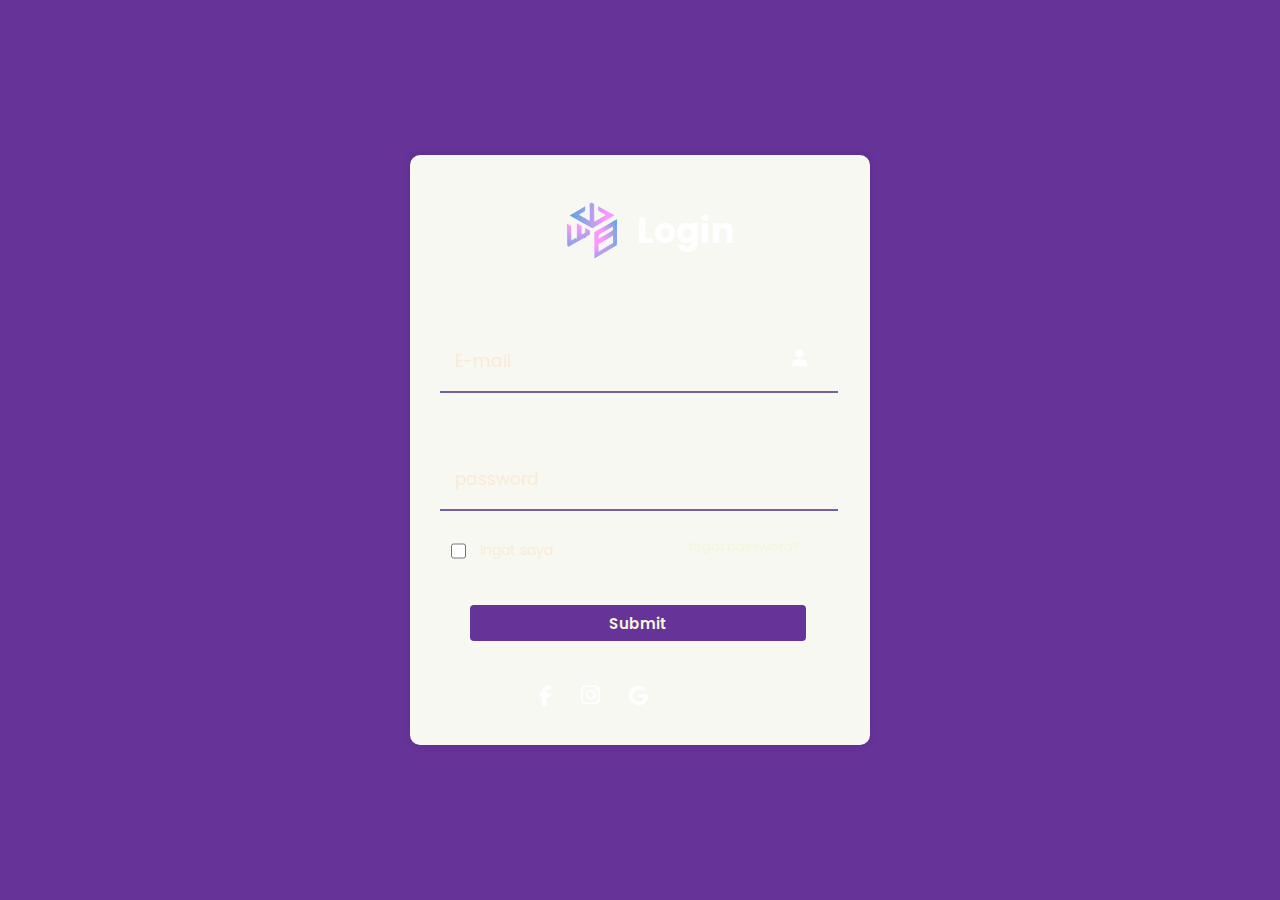
<file: index.html>
<!DOCTYPE html>
<html lang="en">
<head>
   <meta charset="UTF-8">
      <meta name="viewport" content="width=device-width, initial-scale=1.0">
         <title>Login Form</title>
        <link rel="stylesheet" href="homestyle.css">
         <link rel="preconnect" href="https://fonts.googleapis.com">
         <link rel="preconnect" href="https://fonts.gstatic.com" crossorigin>
         <link rel="stylesheet" href="https://cdnjs.cloudflare.com/ajax/libs/animate.css/4.1.1/animate.min.css"/>
         <link rel="stylesheet" href="https://cdnjs.cloudflare.com/ajax/libs/font-awesome/6.7.2/css/all.min.css">
    <link href="https://fonts.googleapis.com/css2?family=Poppins:ital,wght@0,100;0,200;0,300;0,400;0,500;0,600;0,700;0,800;0,900;1,100;1,200;1,300;1,400;1,500;1,600;1,700;1,800;1,900&display=swap" rel="stylesheet">
</head>
<body>
   <div id="login-container" class="animate__animated animate__zoomIn animate__delay-0.5s">
        <div class="Logo">
            <img src="Logo.svg">
            <h2 >Login</h2>
        </div>
        <form id="loginForm">
            <div class="input-group">
                <div class="fa fa-user"></div>
                <input type="text" id="username" name="username" required>
                <label for="">E-mail</label>
            </div>
            <div class="input-group">
                <input type="password" id="password" name="password"required>
                <label for="">password</label>
            </div>
            <div id="check">
                <label for="checkbox">Ingat saya</label>
                <input type="checkbox" id="chk" name="chk">
           </div>
        <a href="forgot.html">fogot password?</a>
            <button  type="submit"><a href="dashboard.html">Submit</a></button>
          <div id="medsos">
            <a href="https://www.facebook.com/"><i class="fa-brands fa-facebook-f"></i></a>
            <a href="https://www.instagram.com/accounts/login/?hl=en"><i class="fa-brands fa-instagram"></i></a>
            <a href="https://accounts.google.com"><i class="fa-brands fa-google"></i></a>
        </div>
            <div id="message" class="message"></div>
        </form>
    </div>
    <script src="../Js/logic.js"></script>
</body>
</html>
</file>
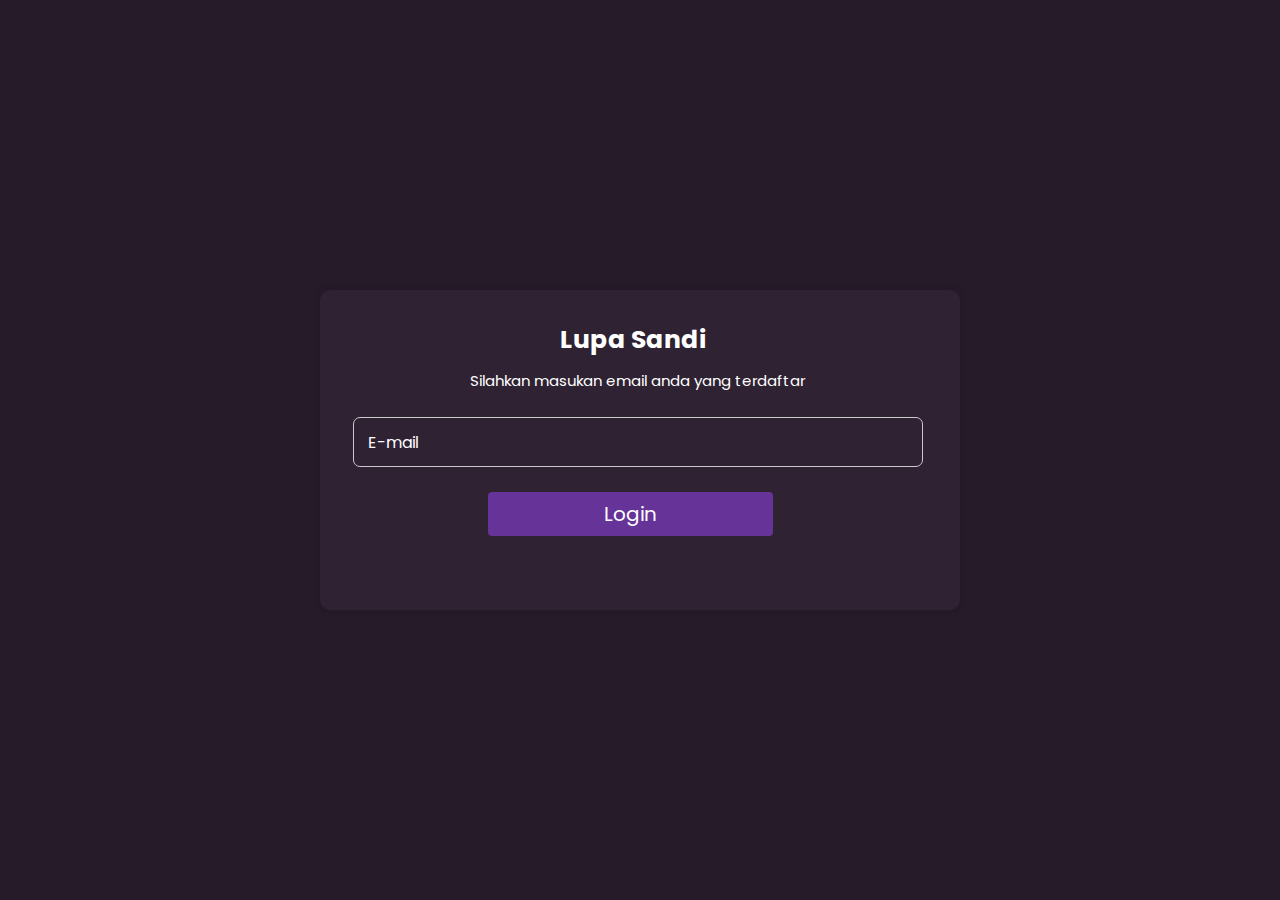
<file: forgot.html>
<html>
    <head>
        <title>Forgot</title>
       <meta charset="UTF-8">
     <meta name="viewport" content="width=device-width, initial-scale=1.0">
       <title>Login Form</title>
       <link rel="stylesheet" href="fogot.css">
       <link rel="stylesheet" href="https://cdnjs.cloudflare.com/ajax/libs/animate.css/4.1.1/animate.min.css"/>
           <link rel="preconnect" href="https://fonts.googleapis.com">
       <link rel="preconnect" href="https://fonts.gstatic.com" crossorigin>
     <link href="https://fonts.googleapis.com/css2?family=Poppins:ital,wght@0,100;0,200;0,300;0,400;0,500;0,600;0,700;0,800;0,900;1,100;1,200;1,300;1,400;1,500;1,600;1,700;1,800;1,900&display=swap" rel="stylesheet">
<body>
    <body>
        <div id="login-container" class="animate__animated animate__zoomIn animate__delay-0.5s">
            <form id="loginForm">
               <div class="poho"> 
                 <h2>Lupa Sandi</h2>
                  <span>Silahkan masukan email anda yang terdaftar</span>
               </div>
                <div class="input-group">
                    <input type="text" id="username" name="username"required>
                    <label for="">E-mail</label>
                <button  type="submit">Login</button>
                <div id="message" class="message"></div>
            </form>
        </div>
        <script src="../Js/logic.js"></script>
    </body>
    </html>
</body>


    </head>
</html>
</file>
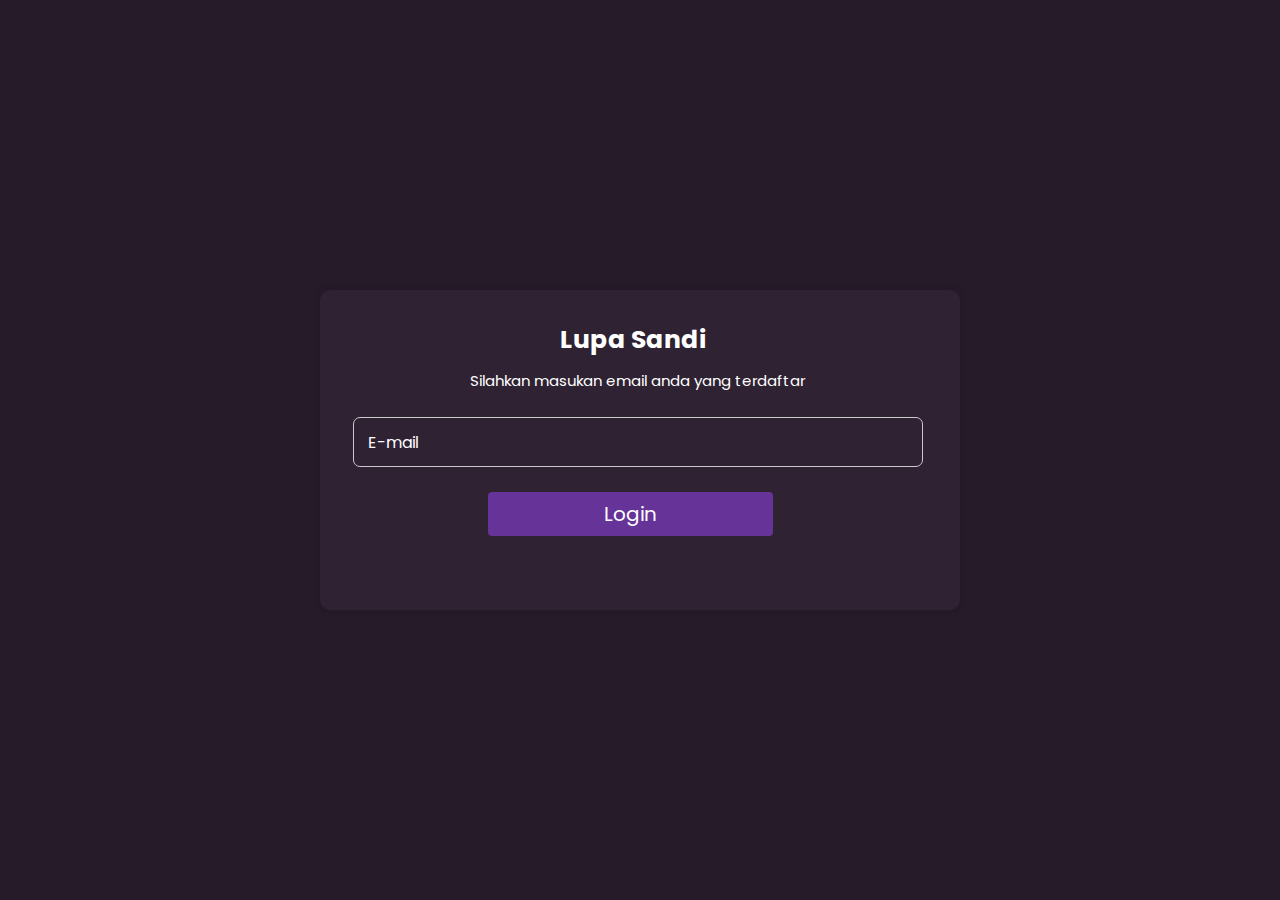
<file: html/forgot.html>
<html>
    <head>
        <title>Forgot</title>
       <meta charset="UTF-8">
     <meta name="viewport" content="width=device-width, initial-scale=1.0">
       <title>Login Form</title>
       <link rel="stylesheet" href="../css/fogot.css">
       <link rel="stylesheet" href="https://cdnjs.cloudflare.com/ajax/libs/animate.css/4.1.1/animate.min.css"/>
           <link rel="preconnect" href="https://fonts.googleapis.com">
       <link rel="preconnect" href="https://fonts.gstatic.com" crossorigin>
     <link href="https://fonts.googleapis.com/css2?family=Poppins:ital,wght@0,100;0,200;0,300;0,400;0,500;0,600;0,700;0,800;0,900;1,100;1,200;1,300;1,400;1,500;1,600;1,700;1,800;1,900&display=swap" rel="stylesheet">
<body>
    <body>
        <div id="login-container" class="animate__animated animate__zoomIn animate__delay-0.5s">
            <form id="loginForm">
               <div class="poho"> 
                 <h2>Lupa Sandi</h2>
                  <span>Silahkan masukan email anda yang terdaftar</span>
               </div>
                <div class="input-group">
                    <input type="text" id="username" name="username"required>
                    <label for="">E-mail</label>
                <button  type="submit">Login</button>
                <div id="message" class="message"></div>
            </form>
        </div>
        <script src="../Js/logic.js"></script>
    </body>
    </html>
</body>


    </head>
</html>
</file>
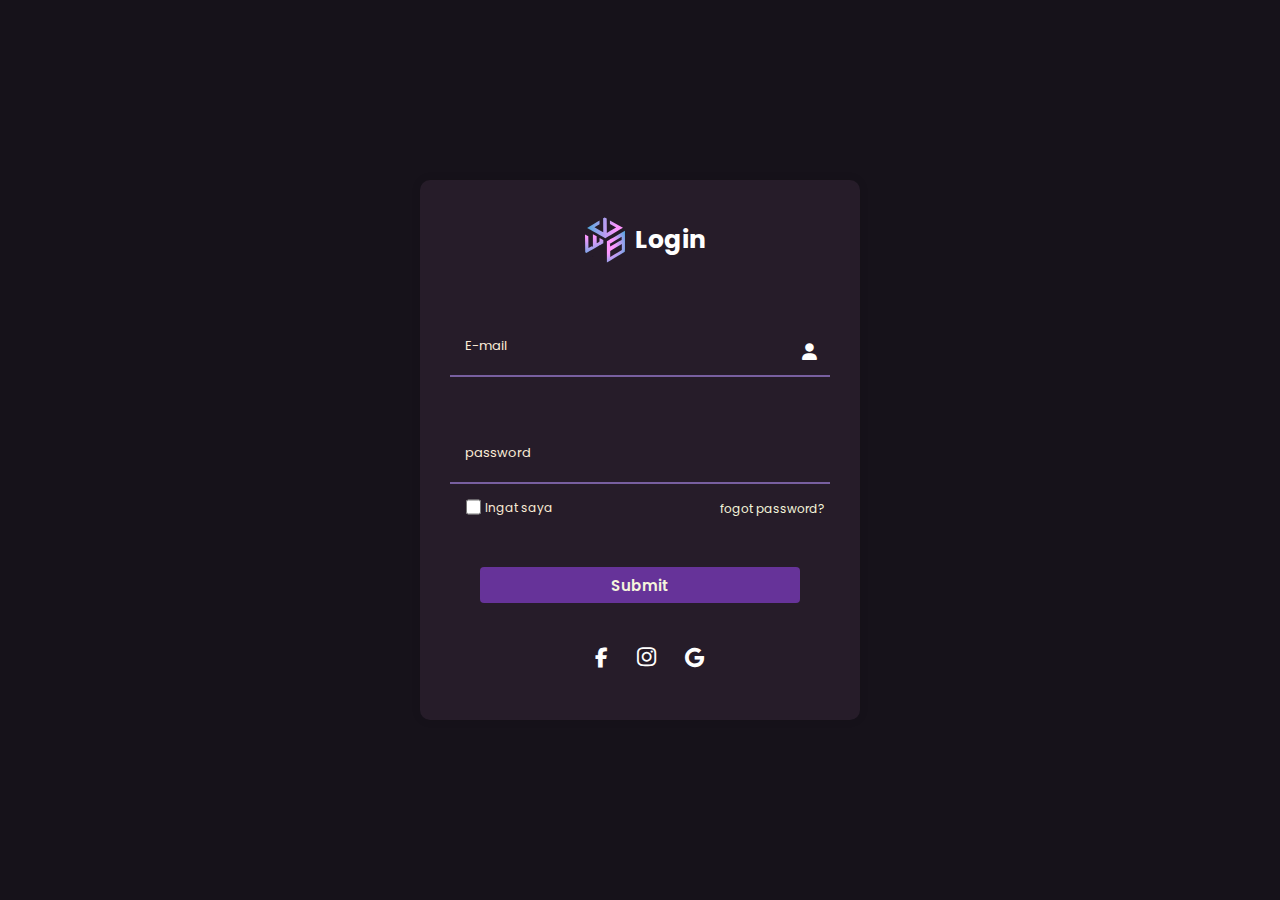
<file: html/inndex.html>
<!DOCTYPE html>
<html lang="en">
<head>
   <meta charset="UTF-8">
      <meta name="viewport" content="width=device-width, initial-scale=1.0">
         <title>Login Form</title>
        <link rel="stylesheet" href="../css/homestyle.css">
         <link rel="preconnect" href="https://fonts.googleapis.com">
         <link rel="preconnect" href="https://fonts.gstatic.com" crossorigin>
         <link rel="stylesheet" href="https://cdnjs.cloudflare.com/ajax/libs/animate.css/4.1.1/animate.min.css"/>
         <link rel="stylesheet" href="https://cdnjs.cloudflare.com/ajax/libs/font-awesome/6.7.2/css/all.min.css">
    <link href="https://fonts.googleapis.com/css2?family=Poppins:ital,wght@0,100;0,200;0,300;0,400;0,500;0,600;0,700;0,800;0,900;1,100;1,200;1,300;1,400;1,500;1,600;1,700;1,800;1,900&display=swap" rel="stylesheet">
</head>
<body>
   <div id="login-container" class="animate__animated animate__zoomIn animate__delay-0.5s">
        <div class="Logo">
            <img src="../Image/Logo.svg">
            <h2 >Login</h2>
        </div>
        <form id="loginForm">
            <div class="input-group">
                <div class="fa fa-user"></div>
                <input type="text" id="username" name="username" required>
                <label for="">E-mail</label>
            </div>
            <div class="input-group">
                <input type="password" id="password" name="password"required>
                <label for="">password</label>
            </div>
            <div id="check">
                <label for="checkbox">Ingat saya</label>
                <input type="checkbox" id="chk" name="chk">
           </div>
        <a href="forgot.html">fogot password?</a>
            <button  type="submit"><a href="dashboard.html">Submit</a></button>
          <div id="medsos">
            <a href="https://www.facebook.com/"><i class="fa-brands fa-facebook-f"></i></a>
            <a href="https://www.instagram.com/accounts/login/?hl=en"><i class="fa-brands fa-instagram"></i></a>
            <a href="https://accounts.google.com"><i class="fa-brands fa-google"></i></a>
        </div>
            <div id="message" class="message"></div>
        </form>
    </div>
    <script src="../Js/logic.js"></script>
</body>
</html>
</file>
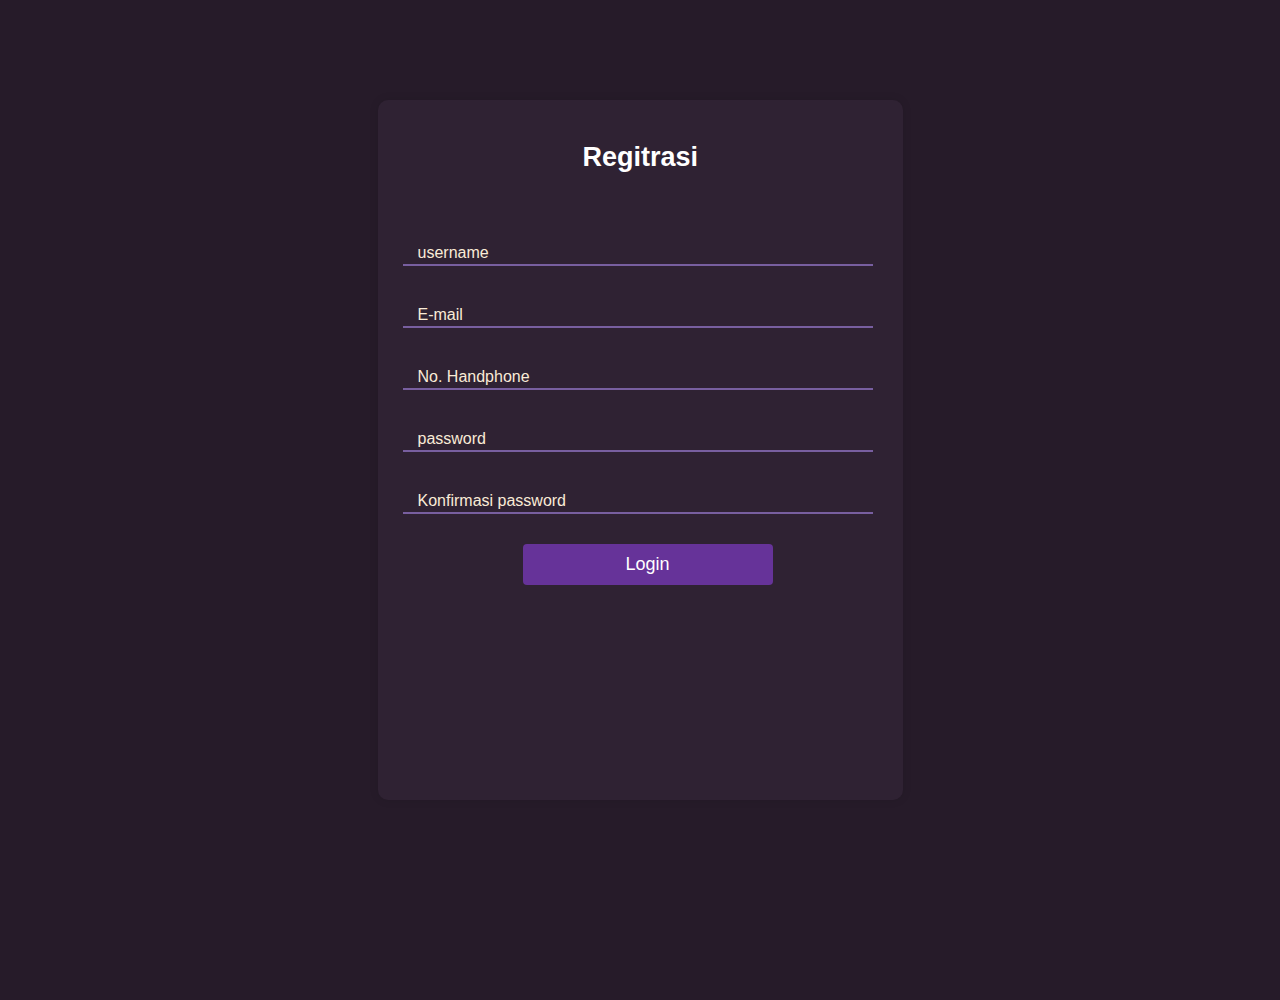
<file: html/rg.html>
<!DOCTYPE html>
<html lang="en">
<head>
   <meta charset="UTF-8">
      <meta name="viewport" content="width=device-width, initial-scale=1.0">
         <title>Login Form</title>
         <link rel="stylesheet"   href="../css/reg.css">
         <link rel="preconnect" href="https://fonts.googleapis.com">
         <link rel="stylesheet" href="https://cdnjs.cloudflare.com/ajax/libs/animate.css/4.1.1/animate.min.css"/>
         <link rel="preconnect" href="https://fonts.gstatic.com" crossorigin>
    <link href="https://fonts.googleapis.com/css2?family=Poppins:ital,wght@0,100;0,200;0,300;0,400;0,500;0,600;0,700;0,800;0,900;1,100;1,200;1,300;1,400;1,500;1,600;1,700;1,800;1,900&display=swap" rel="stylesheet">
</head>
<body>
    <div id="login-container" class="animate__animated animate__slideInDown animate__duration-0.5s">
        <form id="loginForm">
            <h2>Regitrasi</h2>
            <div class="input-group">
                <i class="fa fa-user"></i>
                <input type="text" id="username" name="username" required>
                <label for="">username</label>
            </div>

            <div class="input-group">
                <i class="fa fa-envelope"></i>
                <input type="text" id="username" name="username" required>
                <label for="">E-mail</label>
            </div>
            
            <div class="input-group">
                <i class="fa-solid fa-mobile"></i>
                <input type="text" id="username" name="username" required>
                <label for="">No. Handphone</label>
            </div>
            
            <div class="input-group">
                <i class="fa-solid fa-lock"></i>
                <input type="password" id="password" name="password"required>
                <label for="">password</label>
            </div>

            <div class="input-group">
                <i class="fa fa-circle-check"></i>
                <input type="password" id="password" name="password"required>
                <label for="">Konfirmasi password</label>
            </div>
            <button  type="submit">Login</button>
            <div id="message" class="message"></div>
  </form>
</html>
</file>
<file: homestyle.css>
* {
    font-family: "Poppins", sans-serif;
}

body {
    font-family: "Poppins", sans-serif;
    background-color:  rebeccapurple;
    display: flex;
    justify-content: center;
    align-items: center;
    height: 100vh;
    margin: 0;
}




#login-container {
    background: rgb(248, 248, 242);
    flex-wrap: wrap;
    padding: 20px;
    border-radius: 7px;
    box-shadow: 0 0 10px rgba(0, 0, 0, 0.1);
    width: 420px;
    height: 550px;
    justify-content: center;
    border-radius: 10px;
}

h2 {
   position: relative;
   font-size: 35px;
   color: white;
   left: 20px;
}

.input-group {
    position: relative;
    display: block;
    margin: 0px;
    width: 90%;
    padding: 10px;
    top: 10px;

}


input {
    width: 100%;
    padding: 10px;
    border-radius: px;
    margin-bottom: 10px;
    background-color: transparent;
    height: 40px;
    border: none;
    border-bottom: 2px solid rgb(120, 95, 160);
    outline: none;
    font-size: 15px;
    transition: 0.5s;
    color: whitesmoke;
}

input:focus {
    border-bottom: 1px solid rgb(234, 229, 238);
    transform: scaleX(100%)
}

label {
    position: relative;
    top: -55px;
    left: 10px;
    padding: 5px;
    transition: 0.5s;
    color: antiquewhite;
    font-size: 17px;
    
}

input:valid ~ label,
input:focus ~ label {
    top: -80px;
    font-size: 12px;
    color: #f5e1fc;
}
button {
    position: relative;
    top: -20px;
    width: 80%;
    padding: 5px;
    background-color: rebeccapurple;
    color: white;
    border: none;
    border-radius: 4px;
    cursor: pointer;
    left: 0px;
    font-size: 17px;
    margin-left: 40px;
}

button > a {
    position: relative;
    left: -0px;
    top: 0px;
    font-weight: 600;
    word-spacing: 10px;
    font-size: 15px;
}

button:hover {
    background-color: #593863;
}

#message {
    color: red;
    margin-top: -15px;
    position: relative;
    top: -7px;
    left: 80px;
}

a {
    position: relative;
    top: -67px;
    left: 259px;
    text-decoration: none;
    font-size: 13px;
    color: beige;
}

#check > label{
    display: inline;
    position: relative;
    left: 45px;
    top: -35px;
    font-size: 14px;
}

#check > #chk{
    display: inline;
    position: relative;
    left: -70px;
    top: -19px;
    width: 15px;
}

.fa-user {
    position: relative;
    left: 352px;
    font-size: 17px;
    top: 40px;
    color: white;
}

.fa-facebook-f {
    font-size: 20px;
    color: white;
}

.fa-instagram {
    font-size: 22px;
    color: white;
}

.fa-google {
    font-size: 20px;
    color: white;
}

#medsos {
   position: relative;
   left: -175px;
   top: 90px;
}

#medsos > a > i {
    margin-left: 25px;
}

.Logo {
    display: flex;
    justify-content: center;
}

img {
    width: 50px;
}

@media (max-width : 900px) {
    body {
     background-color: #2f2233 ;
     display: flex;
     justify-content: center;
     align-items: center;
     padding-left: 0px;
    }
    #login-container {
     background: #2f2233a2;
     flex-wrap: wrap;
     padding: 15px;
     border-radius: 7px;
     box-shadow: 0 0 10px rgba(0, 0, 0, 0);
     width: 90vw;
     height: 80vh;
     justify-content: center;
     border-radius: 10px;
 }
 
 h2 {
     position: relative;
     font-size: 25px;
     color: white;
     left: 10px;
  }
  
  .input-group {
      position: relative;
      display: block;
      margin: 0px;
      width: 90%;
      padding: 10px;
      top: 10px;
  
  }
  
  
  input {
      width: 100%;
      padding: 10px;
      border-radius: px;
      margin-bottom: 10px;
      background-color: transparent;
      height: 30px;
      border: none;
      border-bottom: 2px solid rgb(120, 95, 160);
      outline: none;
      font-size: 15px;
      transition: 0.5s;
      color: whitesmoke;
  }
  
  input:focus {
      border-bottom: 1px solid rgb(234, 229, 238);
      transform: scaleX(100%)
  }
  
  label {
      position: relative;
      top: -55px;
      left: 10px;
      padding: 5px;
      transition: 0.5s;
      color: antiquewhite;
      font-size: 13px;
      
  }
  
  input:valid ~ label,
  input:focus ~ label {
      top: -80px;
      font-size: 12px;
      color: #f5e1fc;
  }
  button {
      position: relative;
      top: -20px;
      width: 80%;
      padding: 5px;
      background-color: rebeccapurple;
      color: white;
      border: none;
      border-radius: 4px;
      cursor: pointer;
      left: 0px;
      font-size: 17px;
      margin-left: 40px;
  }
  
  button:hover {
      background-color: #593863;
  }
  
  #message {
      color: red;
      margin-top: -15px;
      position: relative;
      top: -7px;
      left: 80px;
  }
  
  a {
      position: relative;
      top: -67px;
      left: 260px;
      text-decoration: none;
      font-size: 12px;
      color: beige;
  }
  
  #check > label{
      display: inline;
      position: relative;
      left: 40px;
      top: -40px;
      font-size: 12px;
  }
  
  #check > #chk{
      display: inline;
      position: relative;
      left: -60px;
      top: -30px;
      width: 15px;
  }
  
  .fa-user {
      position: relative;
      left: 335px;
      font-size: 17px;
      top: 40px;
      color: white;
  }
  
  .fa-facebook-f {
      font-size: 20px;
      color: white;
  }
  
  .fa-instagram {
      font-size: 22px;
      color: white;
  }
  
  .fa-google {
      font-size: 20px;
      color: white;
  }
  
  #medsos {
     position: relative;
     left: -155px;
     top: 90px;
  }
  
  #medsos > a > i {
      margin-left: 25px;
  }
  
  .Logo {
      display: flex;
      justify-content: center;
  }
  
  img {
      width: 40px;
  }
 
 }
</file>
<file: fogot.css>
* {
    font-family: "Poppins", sans-serif;
}

body {
    font-family: Arial, sans-serif;
    background-color:  #261b29;
    display: flex;
    justify-content: center;
    align-items: center;
    height: 100vh;
    margin: 0;
}

#login-container {
    flex-wrap: wrap;
    background:  #2f2233;
    padding: 20px;
    border-radius: 5px;
    box-shadow: 0 0 10px rgba(0, 0, 0, 0.1);
    width: 600px;
    height: 280px;
    justify-content: center;
    border-radius: 10px;
}

.poho {
    display: flex-box;
    position: relative;
    left: 70px;
    flex-wrap: wrap;
    justify-content: center;
    align-items: center;
}

h2 {
    margin-bottom: 20px;
    position: relative;
    left: 150px;
    font-size: 25px;
    top: -10px;
    color: white;
}

span {
    position: relative;
    left: 60px;
    font-size: 15px;
    top: -20px;
    color: white;
}

.input-group {
    position: relative;
    display: block;
    margin: 0px;
    width: 95%;
    padding-left: 13px;
    left: 0px;
    top: 50px;

}

input {
    position: relative;
    flex-wrap: wrap;
    top: -45px;
    width: 100%;
    padding-left: 10px;
    border-radius: 7px;
    margin-bottom: -10px;
    height: 40px;
    font-size: 15px;
    height: 50px;
    background-color: transparent;
    border: 1px solid rgb(202, 201, 204);
}

label {
    position: relative;
    top: -83px;
    left: 5px;
    padding: 10px;
    transition: 0.5s;
    color: white;
    background-color:  #2f2233;
}

input:valid ~ label,
input:focus ~ label {
    top: -110px;
    font-size: 13px;
}

button {
    position: relative;
    top: -10px;
    width: 50%;
    padding: 7px;
    background-color: rebeccapurple;
    color: white;
    border: none;
    border-radius: 4px;
    cursor: pointer;
    left: 60px;
    font-size: 20px;
    word-wrap: normal;
}

@media (max-width : 600px) {
    #login-container {
        height: 60vh;
        width: 90vw;
    }
}
</file>
<file: css/fogot.css>
* {
    font-family: "Poppins", sans-serif;
}

body {
    font-family: Arial, sans-serif;
    background-color:  #261b29;
    display: flex;
    justify-content: center;
    align-items: center;
    height: 100vh;
    margin: 0;
}

#login-container {
    flex-wrap: wrap;
    background:  #2f2233;
    padding: 20px;
    border-radius: 5px;
    box-shadow: 0 0 10px rgba(0, 0, 0, 0.1);
    width: 600px;
    height: 280px;
    justify-content: center;
    border-radius: 10px;
}

.poho {
    display: flex-box;
    position: relative;
    left: 70px;
    flex-wrap: wrap;
    justify-content: center;
    align-items: center;
}

h2 {
    margin-bottom: 20px;
    position: relative;
    left: 150px;
    font-size: 25px;
    top: -10px;
    color: white;
}

span {
    position: relative;
    left: 60px;
    font-size: 15px;
    top: -20px;
    color: white;
}

.input-group {
    position: relative;
    display: block;
    margin: 0px;
    width: 95%;
    padding-left: 13px;
    left: 0px;
    top: 50px;

}

input {
    position: relative;
    flex-wrap: wrap;
    top: -45px;
    width: 100%;
    padding-left: 10px;
    border-radius: 7px;
    margin-bottom: -10px;
    height: 40px;
    font-size: 15px;
    height: 50px;
    background-color: transparent;
    border: 1px solid rgb(202, 201, 204);
}

label {
    position: relative;
    top: -83px;
    left: 5px;
    padding: 10px;
    transition: 0.5s;
    color: white;
    background-color:  #2f2233;
}

input:valid ~ label,
input:focus ~ label {
    top: -110px;
    font-size: 13px;
}

button {
    position: relative;
    top: -10px;
    width: 50%;
    padding: 7px;
    background-color: rebeccapurple;
    color: white;
    border: none;
    border-radius: 4px;
    cursor: pointer;
    left: 60px;
    font-size: 20px;
    word-wrap: normal;
}
</file>
<file: css/homestyle.css>
* {
    font-family: "Poppins", sans-serif;
}

body {
    font-family: "Poppins", sans-serif;
    background-color:  #fbfcdc;
    display: flex;
    justify-content: center;
    align-items: center;
    height: 100vh;
    margin: 0;
    min-width: 1024px
}




#login-container {
    background: rgb(248, 248, 242);
    flex-wrap: wrap;
    padding: 20px;
    border-radius: 7px;
    box-shadow: 0 0 10px rgba(0, 0, 0, 0.1);
    width: 420px;
    height: 550px;
    justify-content: center;
    border-radius: 10px;
}

h2 {
   position: relative;
   font-size: 35px;
   color: white;
   left: 20px;
}

.input-group {
    position: relative;
    display: block;
    margin: 0px;
    width: 90%;
    padding: 10px;
    top: 10px;

}


input {
    width: 100%;
    padding: 10px;
    border-radius: px;
    margin-bottom: 10px;
    background-color: transparent;
    height: 40px;
    border: none;
    border-bottom: 2px solid rgb(120, 95, 160);
    outline: none;
    font-size: 15px;
    transition: 0.5s;
    color: whitesmoke;
}

input:focus {
    border-bottom: 1px solid rgb(234, 229, 238);
    transform: scaleX(100%)
}

label {
    position: relative;
    top: -55px;
    left: 10px;
    padding: 5px;
    transition: 0.5s;
    color: antiquewhite;
    font-size: 17px;
    
}

input:valid ~ label,
input:focus ~ label {
    top: -80px;
    font-size: 12px;
    color: #f5e1fc;
}
button {
    position: relative;
    top: -20px;
    width: 80%;
    padding: 5px;
    background-color: rebeccapurple;
    color: white;
    border: none;
    border-radius: 4px;
    cursor: pointer;
    left: 0px;
    font-size: 17px;
    margin-left: 40px;
}

button > a {
    position: relative;
    left: -0px;
    top: 0px;
    font-weight: 600;
    word-spacing: 10px;
    font-size: 15px;
}

button:hover {
    background-color: #593863;
}

#message {
    color: red;
    margin-top: -15px;
    position: relative;
    top: -7px;
    left: 80px;
}

a {
    position: relative;
    top: -67px;
    left: 259px;
    text-decoration: none;
    font-size: 13px;
    color: beige;
}

#check > label{
    display: inline;
    position: relative;
    left: 45px;
    top: -35px;
    font-size: 14px;
}

#check > #chk{
    display: inline;
    position: relative;
    left: -70px;
    top: -19px;
    width: 15px;
}

.fa-user {
    position: relative;
    left: 352px;
    font-size: 17px;
    top: 40px;
    color: white;
}

.fa-facebook-f {
    font-size: 20px;
    color: white;
}

.fa-instagram {
    font-size: 22px;
    color: white;
}

.fa-google {
    font-size: 20px;
    color: white;
}

#medsos {
   position: relative;
   left: -175px;
   top: 90px;
}

#medsos > a > i {
    margin-left: 25px;
}

.Logo {
    display: flex;
    justify-content: center;
}

img {
    width: 50px;
}

@media (min-width : 640px) {
    body {
     background-color: rgb(22, 18, 26);
     display: flex;
     justify-content: center;
     align-items: center;
     padding-left: 0px;
    }
    #login-container {
     background: #2f2233a2;
     flex-wrap: wrap;
     padding: 20px;
     border-radius: 7px;
     box-shadow: 0 0 10px rgba(0, 0, 0, 0.1);
     width: 400px;
     height: 500px;
     justify-content: center;
     border-radius: 10px;
 }
 
 h2 {
     position: relative;
     font-size: 25px;
     color: white;
     left: 10px;
  }
  
  .input-group {
      position: relative;
      display: block;
      margin: 0px;
      width: 90%;
      padding: 10px;
      top: 10px;
  
  }
  
  
  input {
      width: 100%;
      padding: 10px;
      border-radius: px;
      margin-bottom: 10px;
      background-color: transparent;
      height: 30px;
      border: none;
      border-bottom: 2px solid rgb(120, 95, 160);
      outline: none;
      font-size: 15px;
      transition: 0.5s;
      color: whitesmoke;
  }
  
  input:focus {
      border-bottom: 1px solid rgb(234, 229, 238);
      transform: scaleX(100%)
  }
  
  label {
      position: relative;
      top: -55px;
      left: 10px;
      padding: 5px;
      transition: 0.5s;
      color: antiquewhite;
      font-size: 13px;
      
  }
  
  input:valid ~ label,
  input:focus ~ label {
      top: -80px;
      font-size: 12px;
      color: #f5e1fc;
  }
  button {
      position: relative;
      top: -20px;
      width: 80%;
      padding: 5px;
      background-color: rebeccapurple;
      color: white;
      border: none;
      border-radius: 4px;
      cursor: pointer;
      left: 0px;
      font-size: 17px;
      margin-left: 40px;
  }
  
  button:hover {
      background-color: #593863;
  }
  
  #message {
      color: red;
      margin-top: -15px;
      position: relative;
      top: -7px;
      left: 80px;
  }
  
  a {
      position: relative;
      top: -67px;
      left: 280px;
      text-decoration: none;
      font-size: 12px;
      color: beige;
  }
  
  #check > label{
      display: inline;
      position: relative;
      left: 40px;
      top: -40px;
      font-size: 12px;
  }
  
  #check > #chk{
      display: inline;
      position: relative;
      left: -60px;
      top: -30px;
      width: 15px;
  }
  
  .fa-user {
      position: relative;
      left: 352px;
      font-size: 17px;
      top: 40px;
      color: white;
  }
  
  .fa-facebook-f {
      font-size: 20px;
      color: white;
  }
  
  .fa-instagram {
      font-size: 22px;
      color: white;
  }
  
  .fa-google {
      font-size: 20px;
      color: white;
  }
  
  #medsos {
     position: relative;
     left: -150px;
     top: 90px;
  }
  
  #medsos > a > i {
      margin-left: 25px;
  }
  
  .Logo {
      display: flex;
      justify-content: center;
  }
  
  img {
      width: 40px;
  }
 
 }

@media (min-width : 500px) {
   body {
    background-color: rgb(22, 18, 26);
    display: flex;
    justify-content: center;
    align-items: center;
    padding-left: 0px;
   }
   #login-container {
    background: #2f2233a2;
    flex-wrap: wrap;
    padding: 20px;
    border-radius: 7px;
    box-shadow: 0 0 10px rgba(0, 0, 0, 0.1);
    width: 400px;
    height: 500px;
    justify-content: center;
    border-radius: 10px;
}

h2 {
    position: relative;
    font-size: 25px;
    color: white;
    left: 10px;
 }
 
 .input-group {
     position: relative;
     display: block;
     margin: 0px;
     width: 90%;
     padding: 10px;
     top: 10px;
 
 }
 
 
 input {
     width: 100%;
     padding: 10px;
     border-radius: px;
     margin-bottom: 10px;
     background-color: transparent;
     height: 30px;
     border: none;
     border-bottom: 2px solid rgb(120, 95, 160);
     outline: none;
     font-size: 15px;
     transition: 0.5s;
     color: whitesmoke;
 }
 
 input:focus {
     border-bottom: 1px solid rgb(234, 229, 238);
     transform: scaleX(100%)
 }
 
 label {
     position: relative;
     top: -55px;
     left: 10px;
     padding: 5px;
     transition: 0.5s;
     color: antiquewhite;
     font-size: 13px;
     
 }
 
 input:valid ~ label,
 input:focus ~ label {
     top: -80px;
     font-size: 12px;
     color: #f5e1fc;
 }
 button {
     position: relative;
     top: -20px;
     width: 80%;
     padding: 5px;
     background-color: rebeccapurple;
     color: white;
     border: none;
     border-radius: 4px;
     cursor: pointer;
     left: 0px;
     font-size: 17px;
     margin-left: 40px;
 }
 
 button:hover {
     background-color: #593863;
 }
 
 #message {
     color: red;
     margin-top: -15px;
     position: relative;
     top: -7px;
     left: 80px;
 }
 
 a {
     position: relative;
     top: -67px;
     left: 280px;
     text-decoration: none;
     font-size: 12px;
     color: beige;
 }
 
 #check > label{
     display: inline;
     position: relative;
     left: 40px;
     top: -40px;
     font-size: 12px;
 }
 
 #check > #chk{
     display: inline;
     position: relative;
     left: -60px;
     top: -30px;
     width: 15px;
 }
 
 .fa-user {
     position: relative;
     left: 352px;
     font-size: 17px;
     top: 40px;
     color: white;
 }
 
 .fa-facebook-f {
     font-size: 20px;
     color: white;
 }
 
 .fa-instagram {
     font-size: 22px;
     color: white;
 }
 
 .fa-google {
     font-size: 20px;
     color: white;
 }
 
 #medsos {
    position: relative;
    left: -150px;
    top: 90px;
 }
 
 #medsos > a > i {
     margin-left: 25px;
 }
 
 .Logo {
     display: flex;
     justify-content: center;
 }
 
 img {
     width: 40px;
 }

}
</file>
<file: css/reg.css>
body {
    font-family: Arial, sans-serif;
    background-color:  #261b29;
    display: flex;
    justify-content: center;
    height: 100vh;
    margin: 0;
    padding-top: 100px;
}

#login-container {
    background: #2f2233;
    flex-wrap: wrap;
    padding: 0px;
    padding-left: 25px;
    border-radius: 7px;
    box-shadow: 0 0 10px rgba(0, 0, 0, 0.1);
    width: 500px;
    height: 700px;
    justify-content: center;
    border-radius: 10px;
}

h2 {
    margin-bottom: 11px;
    position: relative;
    left: 180px;
    font-size: 27px;
    color: white;
    top: 20px;
}

.input-group {
    position: relative;
    display: block;
    margin: 0px;
    width: 90%;
    padding: 0px;
    top: 40px;

}


input {
    width: 100%;
    padding: 10px;
    border-radius: px;
    margin-bottom: 0px;
    background-color: transparent;
    height: 40px;
    border: none;
    border-bottom: 2px solid rgb(120, 95, 160);
    outline: none;
    font-size: 15px;
    transition: 0.5s;
    color: whitesmoke;
}

input:focus {
    border-bottom: 1px solid rgb(234, 229, 238);
    transform: scaleX(100%)
}

label {
    position: absolute;
    top: 35px;
    left: 10px;
    padding: 5px;
    transition: 0.5s;
    color: antiquewhite;
    
}

input:valid ~ label,
input:focus ~ label {
    top: 4px;
    font-size: 12px;
    color: #f5e1fc;
}
button {
    position: relative;
    top: 70px;
    width: 50%;
    padding: 10px;
    background-color: rebeccapurple;
    color: white;
    border: none;
    border-radius: 4px;
    cursor: pointer;
    left: 120px;
    font-size: 18px;
}

button:hover {
    background-color: #593863;
}

#message {
    color: red;
    margin-top: -15px;
    position: relative;
    top: -7px;
    left: 80px;
}

.fa-user {
    position: relative;
    left: 442px;
    font-size: 17px;
    top: 40px;
    color: white;
}

.fa-mobile {
    position: relative;
    left: 443px;
    font-size: 19px;
    top: 40px;
    color: rgb(180, 173, 173)
}

.fa-envelope {
    position: relative;
    left: 442px;
    font-size: 19px;
    top: 40px;
    color: rgb(180, 173, 173)
}

.fa-lock {
    position: relative;
    left: 442px;
    font-size: 19px;
    top: 40px;
    color: rgb(180, 173, 173)
}

.fa-circle-check {
    position: relative;
    left: 442px;
    font-size: 19px;
    top: 40px;
    color: rgb(180, 173, 173)
}
</file>
